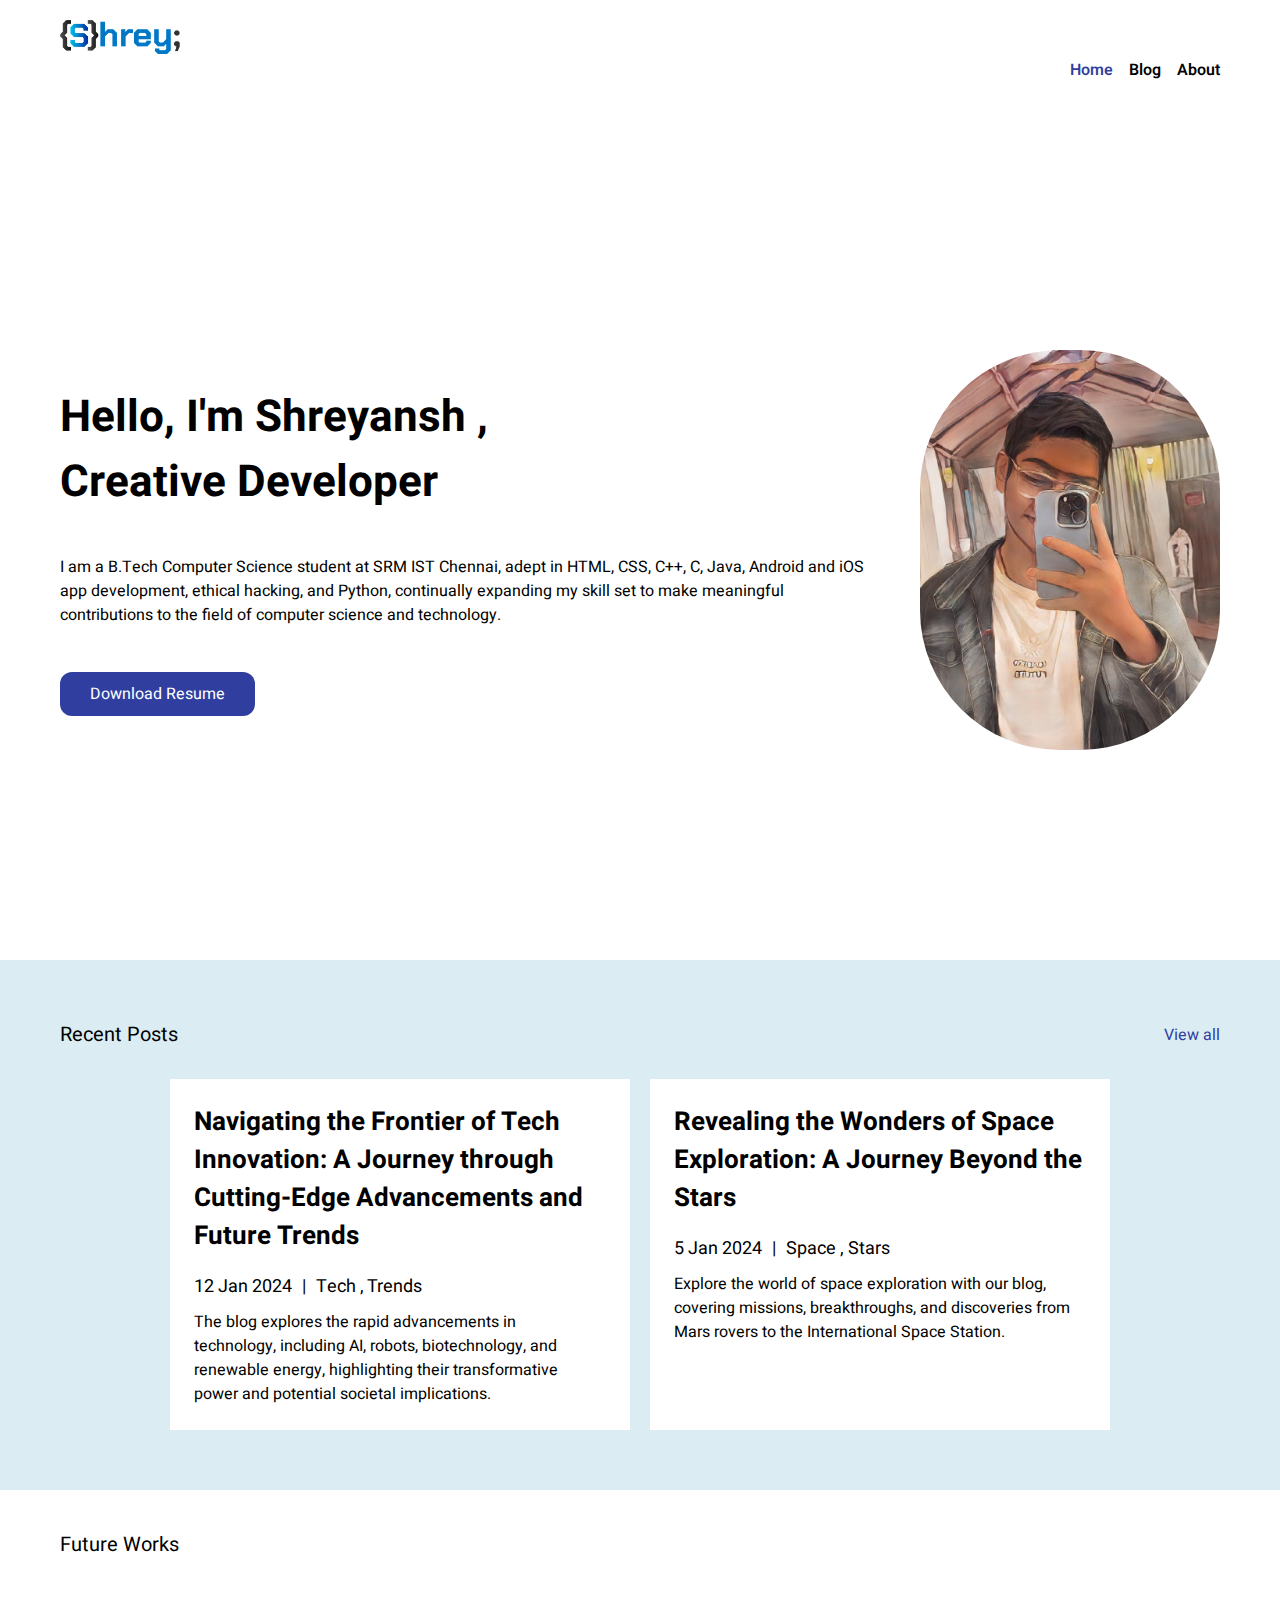
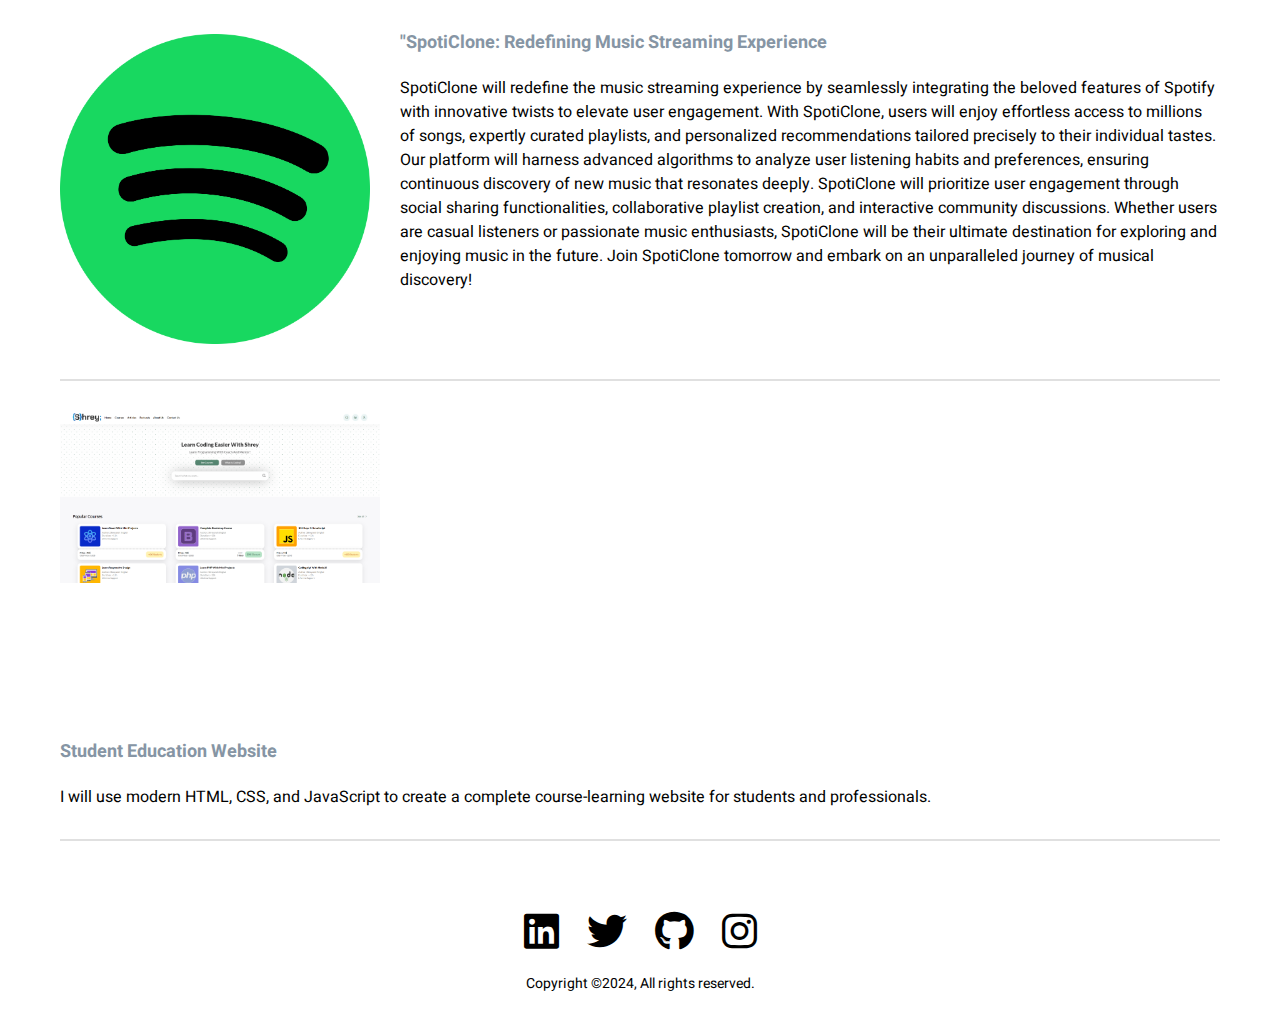
<file: index.html>
<!DOCTYPE html>
<html lang="en">

<head>
    <meta charset="UTF-8">
    <meta name="viewport" content="width=device-width, initial-scale=1.0">
    <link rel="stylesheet" href="style.css">
    <title>Personal Portfolio | Shrey</title>
    <link rel="stylesheet" href="https://cdnjs.cloudflare.com/ajax/libs/font-awesome/6.5.1/css/all.min.css">
</head>

<body>

    <nav>
        <div class="logo">
            <img src="logo.png">
        </div>
        <div class="nav-links">
            <a class="selected" href="index.html">Home</a>
            <a href="blog.html">Blog</a>
            <a href="about.html">About</a>
        </div>
    </nav>

    <div class="main">
        <div class="info">
            <h1>Hello, I'm Shreyansh , <br>Creative Developer</h1>
            <p>I am a B.Tech Computer Science student at SRM IST Chennai, adept in HTML, CSS, C++, C, Java, Android and iOS app development, ethical hacking, and Python, continually expanding my skill set to make meaningful contributions to the field of computer science and technology.</p>
            <button>Download Resume</button>
        </div>
        <img src="profile-1.png">
    </div>

    <div class="recent">
        <div class="header">
            <h4>Recent Posts</h4>
            <a href="blog.html">View all</a>
        </div>
        <div class="posts">
            <div class="post-item">
                <h3>Navigating the Frontier of Tech Innovation: A Journey through Cutting-Edge Advancements and Future Trends</h3>
                <div class="info">
                    <h5>12 Jan 2024</h5>
                    <h5>|</h5>
                    <h5>Tech , Trends</h5>
                </div>
                <p>The blog explores the rapid advancements in technology, including AI, robots, biotechnology, and renewable energy, highlighting their transformative power and potential societal implications.</p>
            </div>
            <div class="post-item">
                <h3>Revealing the Wonders of Space Exploration: A Journey Beyond the Stars</h3>
                <div class="info">
                    <h5>5 Jan 2024</h5>
                    <h5>|</h5>
                    <h5>Space , Stars</h5>
                </div>
                <p>Explore the world of space exploration with our blog, covering missions, breakthroughs, and discoveries from Mars rovers to the International Space Station.</p>
            </div>
        </div>
    </div>

    <div class="separator">
        <h4>Future Works</h4>
    </div>

    <div class="featured">
        <div class="item">
            <img src="item-1.png">
            <div class="details">
                <div class="item-info">
                    <h4>"SpotiClone: Redefining Music Streaming Experience</h4>
                </div>
                <p>SpotiClone will redefine the music streaming experience by seamlessly integrating the beloved features of Spotify with innovative twists to elevate user engagement. With SpotiClone, users will enjoy effortless access to millions of songs, expertly curated playlists, and personalized recommendations tailored precisely to their individual tastes. Our platform will harness advanced algorithms to analyze user listening habits and preferences, ensuring continuous discovery of new music that resonates deeply. SpotiClone will prioritize user engagement through social sharing functionalities, collaborative playlist creation, and interactive community discussions. Whether users are casual listeners or passionate music enthusiasts, SpotiClone will be their ultimate destination for exploring and enjoying music in the future. Join SpotiClone tomorrow and embark on an unparalleled journey of musical discovery! </p>
            </div>
        </div>
        <div class="item">
            <div class="details">
                <img src="item-2.png">
                <div class="item-info">
                    <a href= "https://shreytriestocode.github.io/CoEdu/"><h4>Student Education Website</h4></a>
                </div>
                <p> I will use modern HTML, CSS, and JavaScript to create a complete course-learning website for students and professionals. </p>
            </div>
        </div>
    </div>

    <footer>
        <div class="socials">
        <a href="https://www.linkedin.com/in/shreyansh-singhal-3b8421293/"><i class="fa-brands fa-linkedin fa-2x"></i></a>
        <a href="https://twitter.com/shreyansh_hehe"><i class="fa-brands fa-twitter fa-2x"></i></a>
        <a href="https://github.com/ShreyTriesToCode"><i class="fa-brands fa-github fa-2x"></i></a>
        <a href="https://www.instagram.com/shreeeeeyansh/?utm_source=qr"><i class="fa-brands fa-instagram fa-2x"></i></a>
        </div>
        <p>Copyright ©2024, All rights reserved.</p>
    </footer>

</body>

</html>
</file>
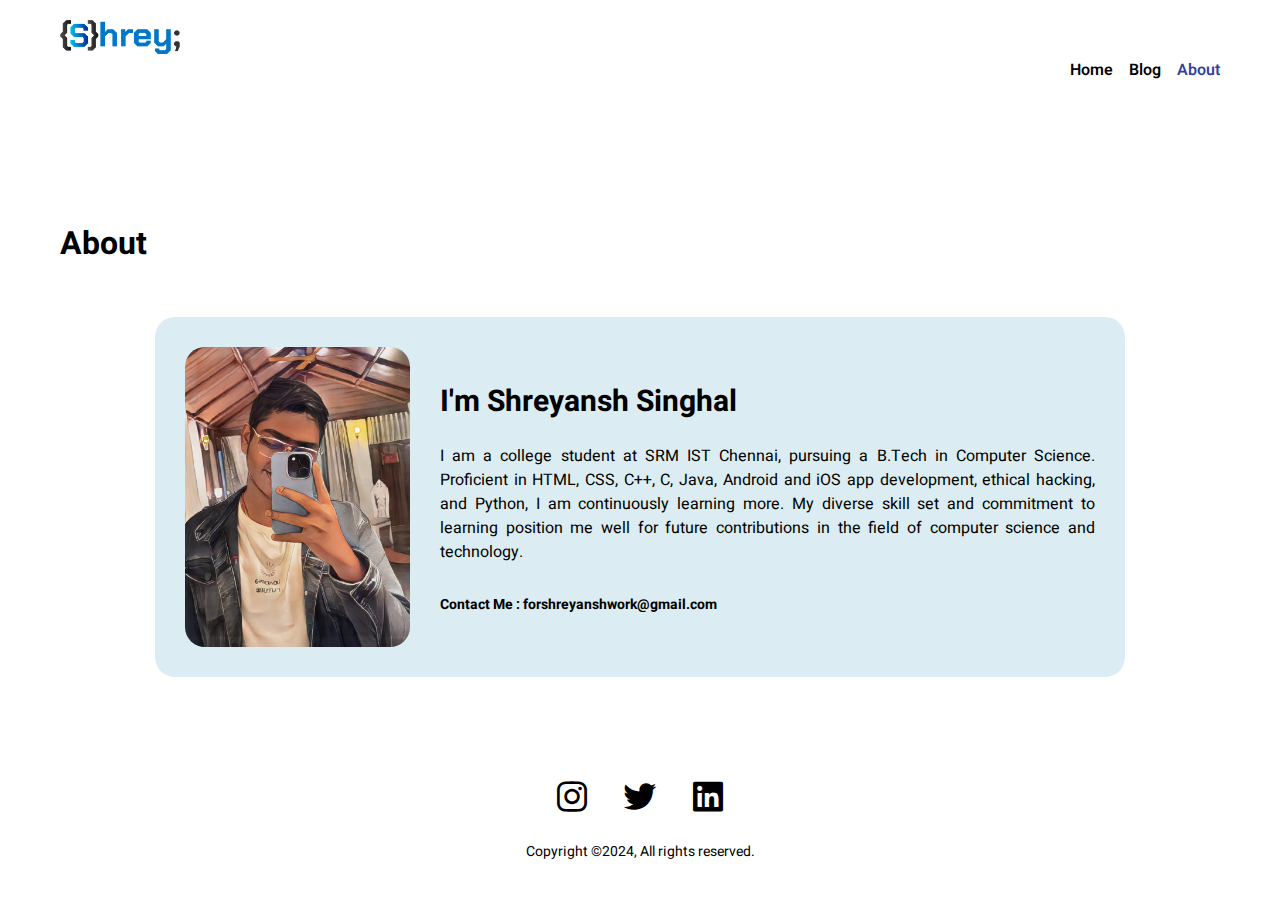
<file: about.html>
<!DOCTYPE html>
<html lang="en">

<head>
    <meta charset="UTF-8">
    <meta name="viewport" content="width=device-width, initial-scale=1.0">
    <link href='https://unpkg.com/boxicons@2.1.4/css/boxicons.min.css' rel='stylesheet'>
    <link rel="stylesheet" href="style.css">
    <title>About Page | Shrey</title>
</head>

<body>

    <nav>
        <div class="logo">
            <img src="logo.png">
        </div>
        <div class="nav-links">
            <a href="index.html">Home</a>
            <a href="blog.html">Blog</a>
            <a class="selected" href="about.html">About</a>
        </div>
    </nav>

    <h1 class="page-title">About</h1>

    <div class="content">
        <div class="container">
            <img src="profile-2.png">
            <div class="about">
                <h2>I'm Shreyansh Singhal</h2>
                <p>I am a college student at SRM IST Chennai, pursuing a B.Tech in Computer Science. Proficient in HTML, CSS, C++, C, Java, Android and iOS app development, ethical hacking, and Python, I am continuously learning more. My diverse skill set and commitment to learning position me well for future contributions in the field of computer science and technology.</p>
                <p class="email">Contact Me : forshreyanshwork@gmail.com</p>
            </div>
        </div>
    </div>

    <footer>
        <div class="socials">
            <a href="https://www.instagram.com/shreeeeeyansh?igsh=MzM4Nzl2NjBld3p1&utm_source=qr"><i class="bx bxl-instagram"></i></a>
            <a href="https://twitter.com/shreyansh_hehe"><i class="bx bxl-twitter"></i></a>
            <a href="https://www.linkedin.com/in/shreyansh-singhal-3b8421293?lipi=urn%3Ali%3Apage%3Ad_flagship3_profile_view_base_contact_details%3B7jlCagYLReK2LaMgs9j0Pw%3D%3D"><i class="bx bxl-linkedin-square"></i></a>
        </div>
        <p>Copyright ©2024, All rights reserved.</p>
    </footer>

</body>

</html>
</file>
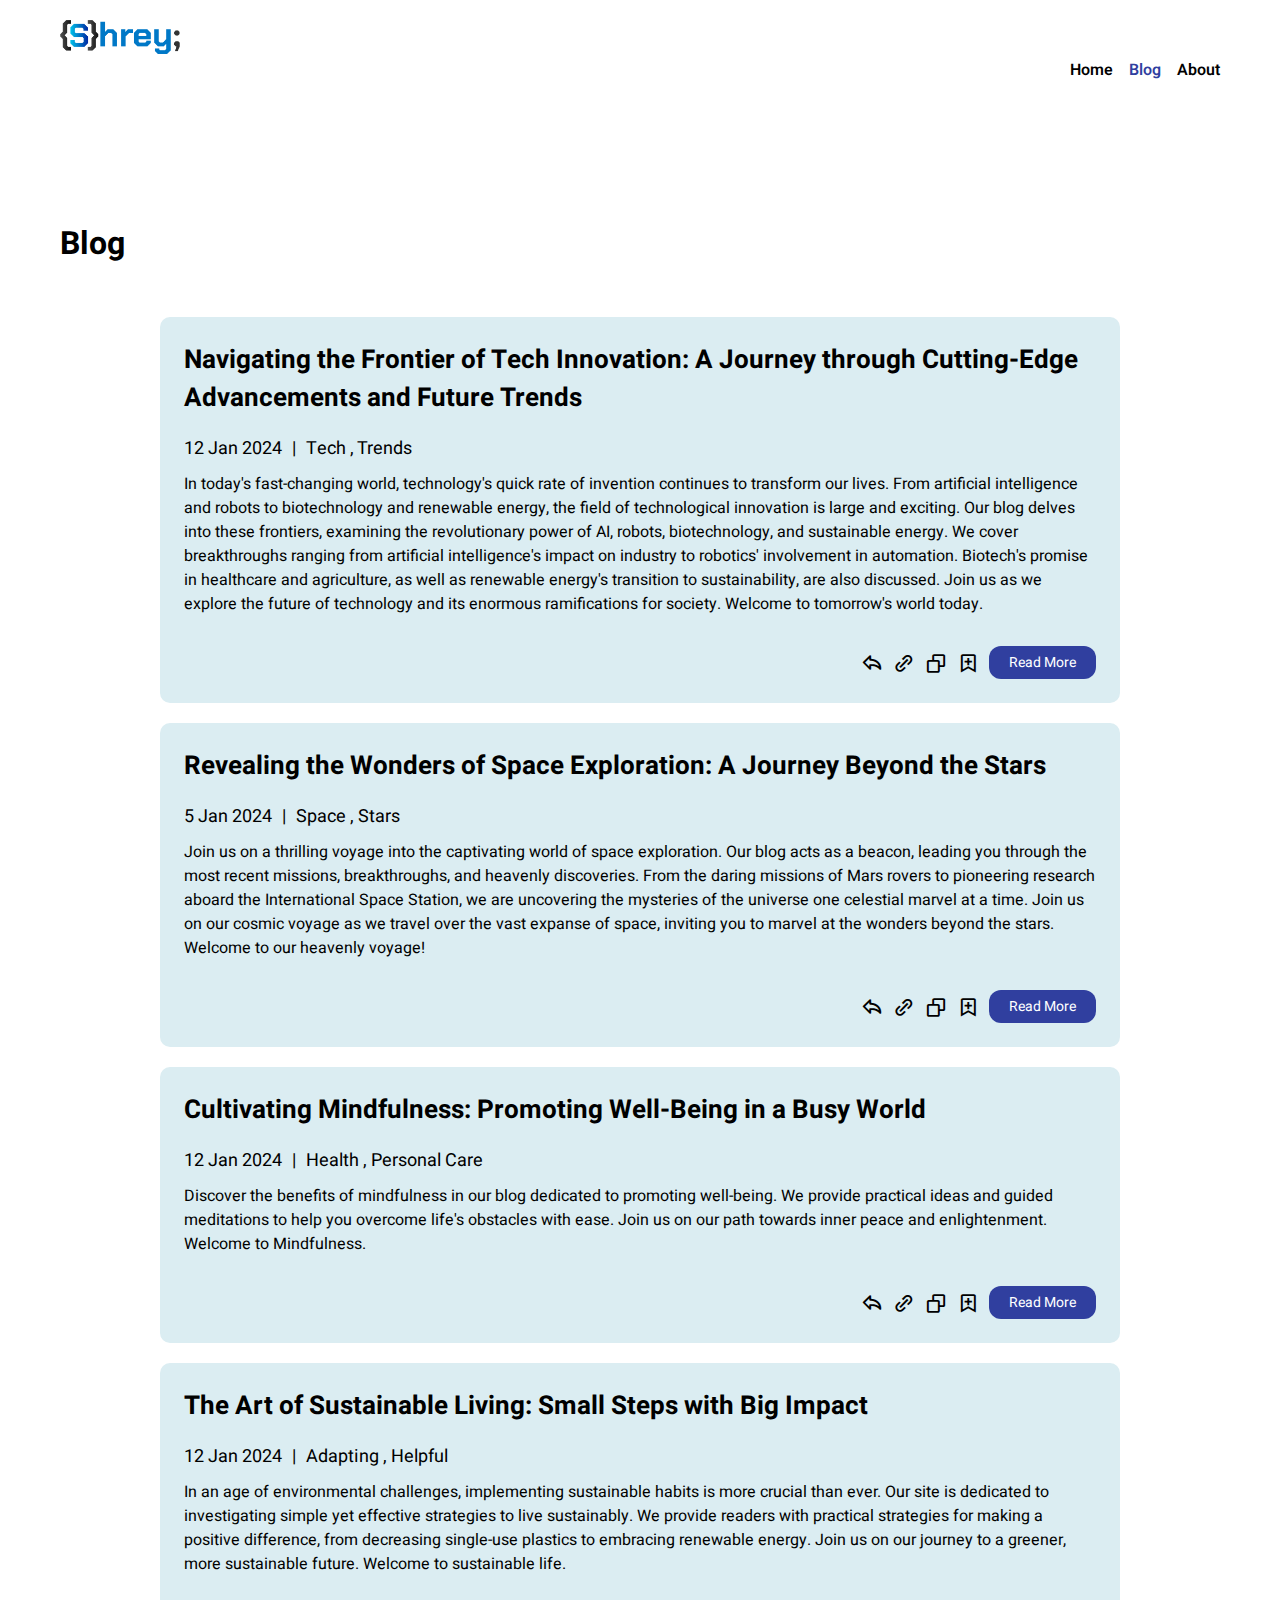
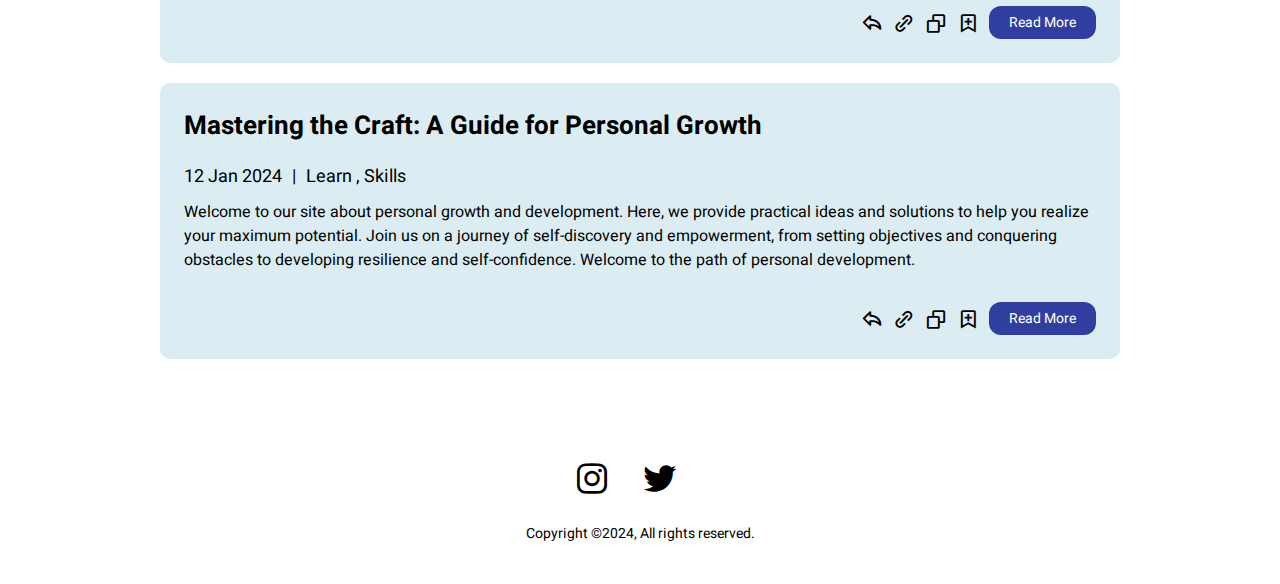
<file: blog.html>
<!DOCTYPE html>
<html lang="en">

<head>
    <meta charset="UTF-8">
    <meta name="viewport" content="width=device-width, initial-scale=1.0">
    <link href='https://unpkg.com/boxicons@2.1.4/css/boxicons.min.css' rel='stylesheet'>
    <link rel="stylesheet" href="style.css">
    <title>Blog Page | Shrey</title>
</head>

<body>

    <nav>
        <div class="logo">
            <img src="logo.png">
        </div>
        <div class="nav-links">
            <a href="index.html">Home</a>
            <a class="selected" href="blog.html">Blog</a>
            <a href="about.html">About</a>
        </div>
    </nav>


    <h1 class="page-title">Blog</h1>

    <div class="content">
        <div class="post-list">
            <div class="post-item">
                <h3>Navigating the Frontier of Tech Innovation: A Journey through Cutting-Edge Advancements and Future Trends</h3>
                <div class="info">
                    <h5>12 Jan 2024</h5>
                    <h5>|</h5>
                    <h5>Tech , Trends</h5>
                </div>
                <p>In today's fast-changing world, technology's quick rate of invention continues to transform our lives. From artificial intelligence and robots to biotechnology and renewable energy, the field of technological innovation is large and exciting. Our blog delves into these frontiers, examining the revolutionary power of AI, robots, biotechnology, and sustainable energy. We cover breakthroughs ranging from artificial intelligence's impact on industry to robotics' involvement in automation. Biotech's promise in healthcare and agriculture, as well as renewable energy's transition to sustainability, are also discussed. Join us as we explore the future of technology and its enormous ramifications for society. Welcome to tomorrow's world today.
                </p>

                <div class="buttons">
                    <i class='bx bx-share'></i>
                    <i class='bx bx-link-alt'></i>
                    <i class='bx bx-copy'></i>
                    <i class='bx bx-bookmark-plus'></i>
                    <button>Read More</button>
                </div>

            </div>
            <div class="post-item">
                <h3>Revealing the Wonders of Space Exploration: A Journey Beyond the Stars</h3>
                <div class="info">
                    <h5>5 Jan 2024</h5>
                    <h5>|</h5>
                    <h5>Space , Stars</h5>
                </div>
                <p>Join us on a thrilling voyage into the captivating world of space exploration. Our blog acts as a beacon, leading you through the most recent missions, breakthroughs, and heavenly discoveries. From the daring missions of Mars rovers to pioneering research aboard the International Space Station, we are uncovering the mysteries of the universe one celestial marvel at a time. Join us on our cosmic voyage as we travel over the vast expanse of space, inviting you to marvel at the wonders beyond the stars. Welcome to our heavenly voyage!</p>
                <div class="buttons">
                    <i class='bx bx-share'></i>
                    <i class='bx bx-link-alt'></i>
                    <i class='bx bx-copy'></i>
                    <i class='bx bx-bookmark-plus'></i>
                    <button>Read More</button>
                </div>
            </div>

            <div class="post-item">
                <h3>Cultivating Mindfulness: Promoting Well-Being in a Busy World</h3>
                <div class="info">

                    <h5>12 Jan 2024</h5>
                    <h5>|</h5>
                    <h5>Health , Personal Care</h5>
                </div>
                <p>Discover the benefits of mindfulness in our blog dedicated to promoting well-being. We provide practical ideas and guided meditations to help you overcome life's obstacles with ease. Join us on our path towards inner peace and enlightenment. Welcome to Mindfulness.</p>
                <div class="buttons">
                    <i class='bx bx-share'></i>
                    <i class='bx bx-link-alt'></i>
                    <i class='bx bx-copy'></i>
                    <i class='bx bx-bookmark-plus'></i>
                    <button>Read More</button>
                </div>
            </div>

            <div class="post-item">
                <h3>The Art of Sustainable Living: Small Steps with Big Impact</h3>
                <div class="info">
                    <h5>12 Jan 2024</h5>
                    <h5>|</h5>
                    <h5>Adapting , Helpful</h5>
                </div>
                <p>In an age of environmental challenges, implementing sustainable habits is more crucial than ever. Our site is dedicated to investigating simple yet effective strategies to live sustainably. We provide readers with practical strategies for making a positive difference, from decreasing single-use plastics to embracing renewable energy. Join us on our journey to a greener, more sustainable future. Welcome to sustainable life.</p>
                <div class="buttons">
                    <i class='bx bx-share'></i>
                    <i class='bx bx-link-alt'></i>
                    <i class='bx bx-copy'></i>
                    <i class='bx bx-bookmark-plus'></i>
                    <button>Read More</button>
                </div>
            </div>

            <div class="post-item">
                <h3>Mastering the Craft: A Guide for Personal Growth</h3>
                <div class="info">
                    <h5>12 Jan 2024</h5>
                    <h5>|</h5>
                    <h5>Learn , Skills</h5>
                </div>
                <p>Welcome to our site about personal growth and development. Here, we provide practical ideas and solutions to help you realize your maximum potential. Join us on a journey of self-discovery and empowerment, from setting objectives and conquering obstacles to developing resilience and self-confidence. Welcome to the path of personal development.                </p>
                <div class="buttons">
                    <i class='bx bx-share'></i>
                    <i class='bx bx-link-alt'></i>
                    <i class='bx bx-copy'></i>
                    <i class='bx bx-bookmark-plus'></i>
                    <button>Read More</button>
                </div>
            </div>

        </div>
    </div>


    <footer>
        <div class="socials">
           <a href="https://www.instagram.com/shreeeeeyansh?igsh=MzM4Nzl2NjBld3p1&utm_source=qr"><i class="bx bxl-instagram"></i></a>
           <a href="https://twitter.com/shreyansh_hehe"><i class="bx bxl-twitter"></i></a>
           <a href="https://www.linkedin.com/in/shreyansh-singhal-3b8421293lipi=urn%3Ali%3Apage%3Ad_flagship3_profile_view_base_contact_details%3B7jlCagYLReK2LaMgs9j0Pw%3D%3D"><i class="bxbxl-linkedin-square"></i></a>
        </div>
        <p>Copyright ©2024, All rights reserved.</p>
    </footer>


</body>

</html>
</file>
<file: style.css>
@import url('https://fonts.googleapis.com/css2?family=Heebo:wght@300;400;500;600;700;800&display=swap');

*{
    margin: 0;
    padding: 0;
    box-sizing: border-box;
    font-family: 'Heebo', sans-serif;
}

a{
    text-decoration: none;
    color: #000;
}

img{
    object-fit: scale-down;
    object-position: top;
    /* box-shadow: 0 30px 30px rgba(0, 0, 0, 0.1); */
}

nav{
    padding: 40px 148px;
    background-color: #fff;
    display: flex;
    align-items: center;
    justify-content: space-between;
    font-weight: 600;
}

nav .logo{
    display: flex;
    align-items: center;
    gap: 10px;
}

nav .logo img{
    width: 120px;
    height: 100px;
    border-radius: 1%;
}

nav .logo a{
    font-size: 15px;
    color: #3e3e3e;
    font-weight: bold;
}

nav .nav-links{
    display: flex;
    gap: 16px;
}

nav .nav-links a{
    transition: color 0.3s ease;
}

nav .nav-links a:hover,
nav .nav-links a.selected{
    color: #303f9f;
}

.main {
    padding: 0 148px;
    display: flex;
    align-items: center;
    justify-content: space-between;
    gap: 50px;
    height: calc(100vh - 80px);
}

.main .info h1{
    font-size: 44px;
    margin-bottom: 40px;
}

.main .info p{
    font-size: 16px;
    margin-bottom: 45px;
    width: 100%;
}

.main .info button,
.content .post-list .post-item .buttons button{
    padding: 10px 30px;
    background: #303f9f;
    border: none;
    color: #fff;
    font-size: 16px;
    border-radius: 12px;
    cursor: pointer;
    transition: background 0.3s ease;
}

.main .info button:hover,
.content .post-list .post-item .buttons button:hover{
    background: #1a237e;
}

.main img{
    width: 400px;
    height: 400px;
    border-radius: 140px;
}

.recent{
    padding: 60px 148px;
    background-color: #dbedf2;
}

.recent .header{
    display: flex;
    align-items: center;
    justify-content: space-between;
    margin-bottom: 30px;
}

.recent .header h4,
.separator h4{
    font-size: 20px;
    font-weight: 400;
}

.recent .header a{
    color: #303f9f;
}

.recent .posts{
    display: flex;
    justify-content: center;
    gap: 20px;
}

.recent .posts .post-item{
    background-color: #fff;
    padding: 24px;
    width: 460px;
}

.recent .posts .post-item h3,
.content .post-list .post-item h3{
    font-size: 26px;
    margin-bottom: 18px;
}

.recent .posts .post-item .info,
.content .post-list .post-item .info{
    display: flex;
    gap: 10px;
    margin-bottom: 10px;
}

.recent .posts .post-item .info h5,
.content .post-list .post-item h5{
    font-size: 18px;
    font-weight: 400;
}

.recent .posts .post-item p{
    width: 400px;
}

.separator{
    padding: 40px 148px 0;
}

.separator h4{
    margin-bottom: 30px;
}

.featured{
    padding: 40px 290px 0;
}

.featured .item,
.works-list .item{
    display: flex;
    gap: 30px;
    margin-bottom: 30px;
    padding-bottom: 30px;
    border-bottom: 2px solid #e0e0e0;
}

.featured .item img,
.works-list .item img{
    width: 320px;
    height: 320px;
    object-fit: contain;
    border-radius: 7px;
}

.featured .item .details h3,
.works-list .item h3{
    font-size: 30px;
    margin-bottom: 16px;
}

.featured .item .details .item-info,    
.works-list .item .details .item-info{
    display: flex;
    align-items: center;
    gap: 20px;
    margin-bottom: 20px;
}

.featured .item .details .item-info .year-badge,
.works-list .item .details .item-info .year-badge,
.content .work-info .year-badge{
    background-color: #303f9f;
    padding: 2px 14px;
    color: #fff;
    border-radius: 16px;
    font-size: 14px;
    font-weight: bold;
}

.featured .item .details .item-info h4,
.works-list .item .details .item-info h4{
    color: #8695a4;
    font-size: 18px;
}


footer{
    padding: 40px 0;
    display: flex;
    flex-direction: column;
    align-items: center;
}

footer .socials{
    display: flex;
    align-items: center;
    gap: 28px;
    margin-bottom: 20px;
}

footer .socials i{
    font-size: 40px;
    cursor: pointer;
    transition: color 0.3s ease;
}

footer .socials i:hover{
    color: #303f9f;
}

footer p{
    font-size: 14px;
}

.page-title{
    padding: 80px 234px 20px;
    width: 100%;
}

.content{
    padding: 30px 148px 60px;
    display: flex;
    flex-direction: column;
    align-items: center;
}

.content .work-info{
    display: flex;
    align-items: center;
    justify-content: flex-start;
    gap: 20px;
    width: 970px;
}

.content .work-info .category{
    color: #8695a4;
    font-size: 18px;
}

.content>p{
    width: 970px;
    font-size: 15px;
    margin: 20px 0;
}

.content>img{
    width: 970px;
    margin: 30px 0;
    border-radius: 20px;
}

.content>h1,
.content>h2,
.content>h3{
    width: 970px;
}

.content .post-list{
    display: flex;
    flex-direction: column;
    gap: 20px;
}

.content .post-list .post-item{
    background-color: #dbedf2;
    padding: 24px;
    width: 960px;
    border-radius: 10px;
}

.content .post-list .post-item .buttons{
    margin-top: 30px;
    display: flex;
    align-items: center;
    justify-content: flex-end;
    gap: 10px;
}

.content .post-list .post-item .buttons button{
    font-size: 14px;
    padding: 6px 20px;
}

.content .post-list .post-item .buttons i{
    font-size: 22px;
    cursor: pointer;
    transition: color 0.3s ease;
}

.content .post-list .post-item .buttons i:hover{
    color: #303f9f;
}

.content .container{
    background-color: #dbedf2;
    padding: 30px;
    display: flex;
    align-items: center;
    gap: 30px;
    width: 970px;
    border-radius: 20px;
}

.content .container img{
    width: 300px;
    height: 300px;
    border-radius: 20px;
}

.content .container h2{
    margin-bottom: 20px;
    font-size: 30px;
}

.content .container .about>p{
    text-align: justify;
}

.content .container .about .email{
    font-weight: bold;
    margin-top: 30px;
    font-size: 14px;
}

@media screen and (max-width: 1400px) {
    
    nav{
        padding: 20px 60px;
    }

    .main{
        padding: 0 60px;
    }

    .recent{
        padding: 60px;
    }

    .featured,
    .separator{
        padding: 40px 60px 0;
    }

    .page-title{
        padding: 80px 60px 20px;
    }

}

@media screen and (max-width: 1200px) {
    
    nav{
        padding: 20px 40px;
    }

    .main{
        padding: 0 40px;
    }

    .main img{
        width: 340px;
        height: 340px;
    }

    .recent{
        padding: 40px;
    }

    .featured,
    .separator{
        padding: 40px 40px 0;
    }

    .featured .item .details p,
    .works-list .item .details p{
        width: 100%;
    }

    .page-title{
        padding: 80px 40px 20px;
    }

    .content .work-info,
    .content>p,
    .content>img,
    .content>h1,
    .content>h2,
    .content>h3,
    .content .post-list .post-item,
    .content .container{
        width: 100%;
    }

    .content .container img{
        width: 250px;
        height: 250px;
    }

    .content .container h2{
        font-size: 24px;
        margin-bottom: 10px;
    }

    .content .container .about>p{
        font-size: 14px;
    }

}

@media screen and (max-width: 992px) {
    
    nav{
        padding: 20px;
    }

    .main{
        padding: 0 20px;
    }

    .main img{
        width: 300px;
        height: 300px;
    }

    .main .info h1{
        font-size: 34px;
    }

    .main .info p{
        font-size: 15px;
    }

    .main .info button{
        font-size: 15px;
        padding: 8px 22px;
    }

    .recent{
        padding: 40px 20px;
    }

    .recent .posts .post-item{
        width: 100%;
    }

    .recent .posts .post-item h3,
    .content .post-list .post-item h3{
        font-size: 20px;
    }

    .recent .posts .post-item .info h5,
    .content .post-list .post-item .info h5{
        font-size: 14px;
    }

    .recent .posts .post-item p{
        width: 100%;
        font-size: 14px;
    }

    .featured,
    .separator{
        padding: 40px 20px 0;
    }

    .featured .item,
    .works-list .item{
        flex-direction: column;
        padding: 0 20px 30px;
    }

    .featured .item img,
    .works-list .item img{
        width: 100%;
        height: auto;
    }

    .featured .item .details h3,
    .works-list .details .item h3{
        font-size: 24px;
        margin-bottom: 12px;
    }

    .featured .item .details .item-info .year-badge,
    .works-list .item .details .item-info .year-badge{
        font-size: 12px;
    }

    .featured .item .details .item-info h4,
    .works-list .item .details .item-info h4{
        font-size: 15px;
    }

    .featured .item .details p,
    .works-list .item .details p{
        font-size: 14px;
    }

    .content{
        padding: 30px 20px 60px;
    }

    .content .container h2{
        font-size: 20px;
    }

    .content .container .about>p{
        font-size: 13px;
    }

}

@media screen and (max-width: 768px) {
    
    nav{
        justify-content: center;
    }

    nav .logo{
        display: none;
    }

    .main{
        flex-direction: column;
        justify-content: space-around;
        margin: 40px 0;
        height: auto;
    }

    .main .info h1{
        font-size: 30px;
        margin-bottom: 16px;
    }

    .main .info p{
        margin-bottom: 16px;
    }

    .main .info button{
        padding: 6px 20px;
        font-size: 13px;
    }

    .main img{
        margin-top: 20px;
        width: 100%;
        height: auto;
        border-radius: 50px;
    }

    .recent .posts,
    .content .container{
        flex-direction: column;
    }

    .content .container img{
        width: 100%;
        height: auto;
    }

}
</file>
